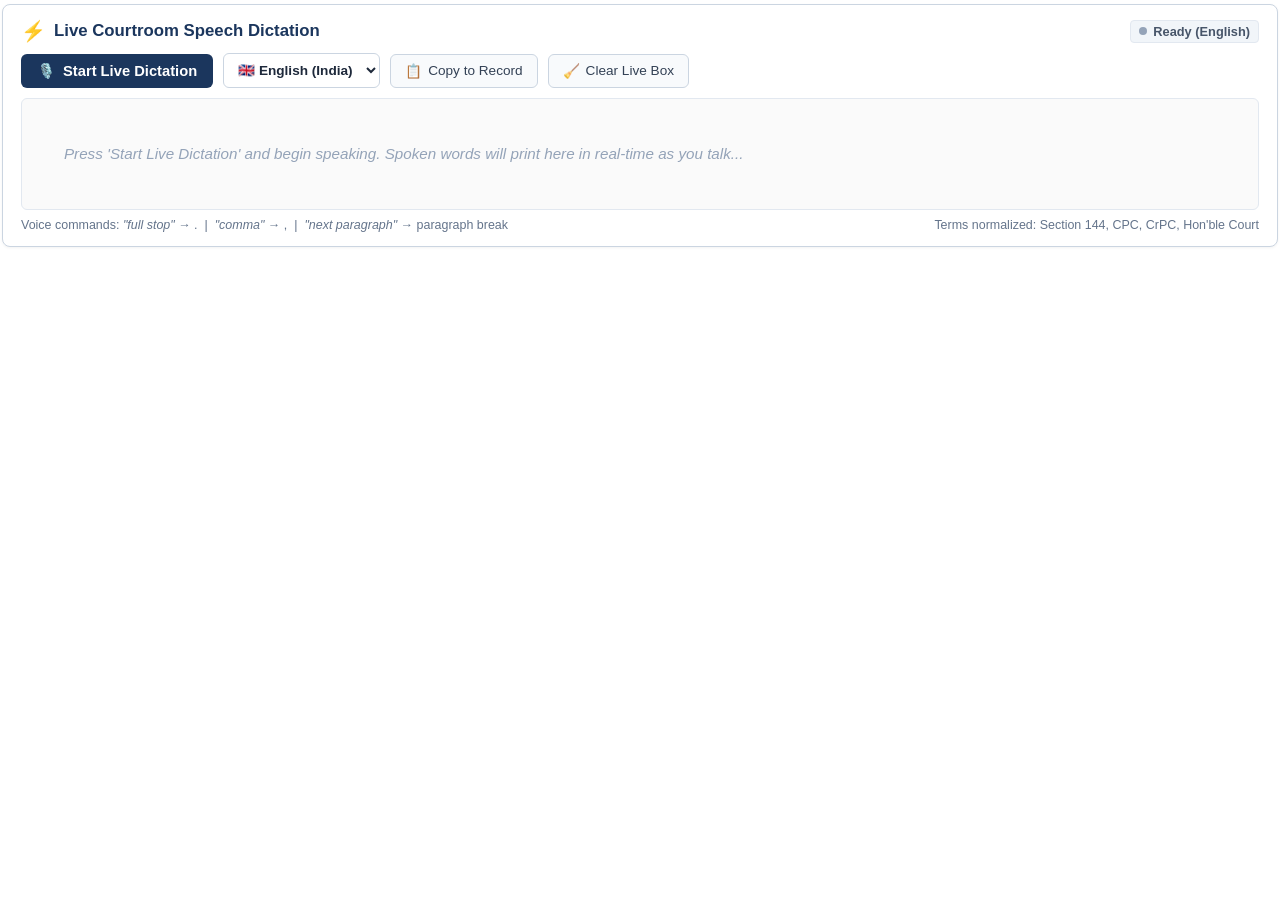
<file: utils/live_recorder/index.html>
<!DOCTYPE html>
<html lang="en">
<head>
  <meta charset="UTF-8">
  <meta name="viewport" content="width=device-width, initial-scale=1.0">
  <title>Courtroom Real-Time Multilingual Dictation</title>
  <style>
    * {
      box-sizing: border-box;
      margin: 0;
      padding: 0;
      font-family: -apple-system, BlinkMacSystemFont, "Segoe UI", "Noto Sans Devanagari", "Mangal", "Nirmala UI", "Devanagari MT", Roboto, Arial, sans-serif;
    }
    body {
      background-color: transparent;
      padding: 4px 2px 14px 2px;
      color: #0F172A;
    }
    .recorder-card {
      background: #FFFFFF;
      border: 1px solid #CBD5E1;
      border-radius: 8px;
      padding: 14px 18px;
      box-shadow: 0 1px 3px rgba(0, 0, 0, 0.05);
    }
    .header-row {
      display: flex;
      justify-content: space-between;
      align-items: center;
      margin-bottom: 10px;
      flex-wrap: wrap;
      gap: 10px;
    }
    .title-area {
      display: flex;
      align-items: center;
      gap: 8px;
    }
    .title-text {
      color: #1B365D;
      font-size: 1.05rem;
      font-weight: 700;
    }
    .status-badge {
      display: inline-flex;
      align-items: center;
      gap: 6px;
      font-size: 0.8rem;
      font-weight: 600;
      padding: 3px 8px;
      border-radius: 4px;
      background: #F1F5F9;
      color: #475569;
      border: 1px solid #E2E8F0;
    }
    .status-dot {
      width: 8px;
      height: 8px;
      border-radius: 50%;
      background: #94A3B8;
    }
    .status-badge.listening {
      background: #FEE2E2;
      color: #991B1B;
      border-color: #FECACA;
    }
    .status-badge.listening .status-dot {
      background: #DC2626;
      animation: pulse 1.2s infinite;
    }
    @keyframes pulse {
      0% { transform: scale(0.95); opacity: 0.8; }
      50% { transform: scale(1.3); opacity: 1; }
      100% { transform: scale(0.95); opacity: 0.8; }
    }

    /* Controls bar */
    .controls-row {
      display: flex;
      gap: 10px;
      align-items: center;
      margin-bottom: 10px;
      flex-wrap: wrap;
    }
    .btn-mic {
      background-color: #1B365D;
      color: #FFFFFF;
      border: none;
      padding: 8px 16px;
      border-radius: 6px;
      font-size: 0.92rem;
      font-weight: 600;
      cursor: pointer;
      display: inline-flex;
      align-items: center;
      gap: 8px;
      transition: all 0.15s ease-in-out;
    }
    .btn-mic:hover {
      background-color: #0F2042;
    }
    .btn-mic.active {
      background-color: #DC2626;
      animation: micPulse 1.5s infinite;
    }
    @keyframes micPulse {
      0% { box-shadow: 0 0 0 0 rgba(220, 38, 38, 0.4); }
      70% { box-shadow: 0 0 0 8px rgba(220, 38, 38, 0); }
      100% { box-shadow: 0 0 0 0 rgba(220, 38, 38, 0); }
    }

    .lang-select {
      background-color: #FFFFFF;
      color: #1E293B;
      border: 1px solid #CBD5E1;
      padding: 8px 10px;
      border-radius: 6px;
      font-size: 0.85rem;
      font-weight: 600;
      cursor: pointer;
      outline: none;
      transition: border-color 0.15s ease-in-out;
    }
    .lang-select:focus {
      border-color: #1B365D;
    }

    .btn-secondary {
      background-color: #F8FAFC;
      color: #334155;
      border: 1px solid #CBD5E1;
      padding: 8px 14px;
      border-radius: 6px;
      font-size: 0.85rem;
      font-weight: 500;
      cursor: pointer;
      display: inline-flex;
      align-items: center;
      gap: 6px;
      transition: background 0.15s ease-in-out;
    }
    .btn-secondary:hover {
      background-color: #E2E8F0;
    }

    /* Live Output Box */
    .live-stream-box {
      border: 1px solid #E2E8F0;
      border-radius: 6px;
      background: #FAFAFA;
      padding: 12px 14px;
      min-height: 110px;
      max-height: 130px;
      overflow-y: auto;
      font-size: 1.05rem;
      line-height: 1.7;
      color: #0F172A;
      white-space: pre-wrap;
      word-break: break-word;
      user-select: text;
    }
    .live-stream-box:focus {
      outline: 2px solid #93C5FD;
      background: #FFFFFF;
    }

    .interim-text {
      color: #94A3B8;
      font-style: italic;
    }

    .empty-prompt {
      color: #94A3B8;
      font-size: 0.95rem;
      font-style: italic;
    }

    .hint-row {
      margin-top: 8px;
      font-size: 0.78rem;
      color: #64748B;
      display: flex;
      justify-content: space-between;
      flex-wrap: wrap;
      gap: 6px;
    }

    /* Mobile Responsive Optimizations */
    @media (max-width: 600px) {
      body {
        padding: 2px 0 6px 0;
      }
      .recorder-card {
        padding: 10px 10px;
        border-radius: 6px;
      }
      .header-row {
        margin-bottom: 8px;
        gap: 6px;
      }
      .title-text {
        font-size: 0.95rem;
      }
      .status-badge {
        font-size: 0.72rem;
        padding: 2px 6px;
      }
      .controls-row {
        display: grid;
        grid-template-columns: 1fr 1fr;
        gap: 6px;
        margin-bottom: 8px;
      }
      .btn-mic {
        grid-column: 1 / 2;
        padding: 8px 6px;
        font-size: 0.82rem;
        justify-content: center;
        width: 100%;
        white-space: nowrap;
      }
      .lang-select {
        grid-column: 2 / 3;
        padding: 8px 4px;
        font-size: 0.78rem;
        width: 100%;
      }
      .btn-secondary {
        padding: 7px 6px;
        font-size: 0.78rem;
        justify-content: center;
        width: 100%;
        white-space: nowrap;
      }
      .live-stream-box {
        min-height: 95px;
        max-height: 130px;
        font-size: 0.95rem;
        line-height: 1.55;
        padding: 8px 10px;
      }
      .hint-row {
        margin-top: 6px;
        font-size: 0.7rem;
        line-height: 1.35;
        gap: 3px;
        flex-direction: column;
      }
    }
  </style>
</head>
<body>
  <div class="recorder-card">
    <div class="header-row">
      <div class="title-area">
        <span style="font-size: 1.25rem;">⚡</span>
        <span class="title-text">Live Courtroom Speech Dictation</span>
      </div>
      <div id="statusBadge" class="status-badge">
        <span class="status-dot"></span>
        <span id="statusLabel">Ready</span>
      </div>
    </div>

    <div class="controls-row">
      <button id="micBtn" class="btn-mic" onclick="toggleDictation()">
        <span id="micIcon">🎙️</span>
        <span id="micText">Start Live Dictation</span>
      </button>

      <!-- Language Switcher for Typing Engine -->
      <select id="langSelect" class="lang-select" onchange="changeLanguage(this.value)" title="Choose spoken transcription language">
        <option value="en-IN">🇬🇧 English (India)</option>
        <option value="hi-IN">🇮🇳 हिन्दी (Hindi)</option>
        <option value="mr-IN">🇮🇳 मराठी (Marathi)</option>
      </select>

      <button id="copyBtn" class="btn-secondary" onclick="copyToClipboard()">
        <span>📋</span> Copy to Record
      </button>
      <button class="btn-secondary" onclick="clearLiveText()">
        <span>🧹</span> Clear Live Box
      </button>
    </div>

    <div id="liveStream" class="live-stream-box">
      <span id="emptyPrompt" class="empty-prompt">Press 'Start Live Dictation' and begin speaking. Spoken words will print here in real-time as you talk...</span>
    </div>

    <div class="hint-row">
      <span id="voiceCommandHint">Voice commands: <i>"full stop"</i> → . &nbsp;|&nbsp; <i>"comma"</i> → , &nbsp;|&nbsp; <i>"next paragraph"</i> → paragraph break</span>
      <span id="legalHint">Legal terms automatically normalized</span>
    </div>
  </div>

  <script>
    let isListening = false;
    let recognition = null;
    let finalizedText = "";
    let interimText = "";
    
    // Default language injected or set to Indian English
    let injectedLang = "__DEFAULT_LANG__";
    let languageCode = (injectedLang && injectedLang.indexOf("__DEFAULT") === -1) ? injectedLang : "en-IN";

    const promptsByLang = {
      "en-IN": "Press 'Start Live Dictation' and begin speaking in English. Spoken words will print here in real-time as you talk...",
      "hi-IN": "बोलना शुरू करने के लिए 'Start Live Dictation' दबाएं। आपके बोले गए शब्द देवनागरी में रीयल-टाइम टाइप होंगे...",
      "mr-IN": "'Start Live Dictation' वर क्लिक करून बोला. तुमचे उच्चारलेले शब्द मराठीत तत्काळ स्क्रीनवर टाईप होतील..."
    };

    const hintsByLang = {
      "en-IN": "Voice commands: <i>\"full stop\"</i> → . &nbsp;|&nbsp; <i>\"comma\"</i> → , &nbsp;|&nbsp; <i>\"next paragraph\"</i> → paragraph break",
      "hi-IN": "आवाज आदेश: <i>\"पूर्ण विराम\"</i> → . &nbsp;|&nbsp; <i>\"अल्प विराम\"</i> → , &nbsp;|&nbsp; <i>\"नया पैराग्राफ\"</i> → पैराग्राफ ब्रेक",
      "mr-IN": "व्हॉईस कमांड्स: <i>\"पूर्ण विराम\"</i> → . &nbsp;|&nbsp; <i>\"स्वल्पविराम / अल्पविराम\"</i> → , &nbsp;|&nbsp; <i>\"नवीन परिच्छेद\"</i> → परिच्छेद ब्रेक"
    };

    const legalHintsByLang = {
      "en-IN": "Terms normalized: Section 144, CPC, CrPC, Hon'ble Court",
      "hi-IN": "शब्दावली: धारा 144, सीपीसी, सीआरपीसी, माननीय न्यायालय, विद्वान अधिवक्ता",
      "mr-IN": "शब्दावली: कलम 144, सीपीसी, सीआरपीसी, नामदार न्यायालय, विद्वान वकील"
    };

    window.addEventListener("DOMContentLoaded", function() {
      const select = document.getElementById("langSelect");
      if (select && languageCode) {
        select.value = languageCode;
      }
      updateLanguageUIElements();
      updateUI();
    });

    const SpeechRecognition = window.SpeechRecognition || window.webkitSpeechRecognition;

    function initRecognition() {
      if (!SpeechRecognition) {
        alert("Web Speech API is not supported in this browser. Please use Google Chrome, Brave, Edge, or Safari.");
        return null;
      }
      const rec = new SpeechRecognition();
      rec.continuous = true;
      rec.interimResults = true;
      rec.lang = languageCode;

      rec.onstart = function() {
        isListening = true;
        updateUI();
      };

      rec.onresult = function(event) {
        interimText = "";
        for (let i = event.resultIndex; i < event.results.length; ++i) {
          const chunk = event.results[i][0].transcript;
          if (event.results[i].isFinal) {
            const processedChunk = applyLiveVoiceAndLegalRules(chunk);
            if (processedChunk) {
              if (finalizedText && /^[.,;:?!]/.test(processedChunk.trim())) {
                finalizedText = finalizedText.trimEnd() + processedChunk.trim() + " ";
              } else if (finalizedText && !finalizedText.endsWith("\n") && !finalizedText.endsWith(" ")) {
                finalizedText += " " + processedChunk;
              } else {
                finalizedText += processedChunk;
              }
              finalizedText = finalizedText.replace(/\s+([.,;:?!])/g, "$1").replace(/,([A-Za-z0-9\u0900-\u097F])/g, ", $1");
              syncToParentIfPossible();
            }
          } else {
            interimText += chunk;
          }
        }
        renderLiveDisplay();
      };

      rec.onerror = function(event) {
        console.warn("Speech recognition error:", event.error);
        if (event.error === "not-allowed") {
          alert("Microphone access was denied. Please allow microphone permission in your browser address bar.");
          stopDictation();
        }
      };

      rec.onend = function() {
        if (isListening) {
          try { rec.start(); } catch(e) {}
        } else {
          updateUI();
        }
      };

      return rec;
    }

    function changeLanguage(newLang) {
      languageCode = newLang;
      updateLanguageUIElements();
      if (recognition) {
        recognition.lang = newLang;
        if (isListening) {
          try { recognition.stop(); } catch(e) {}
          setTimeout(() => {
            try { recognition.start(); } catch(e) {}
          }, 200);
        }
      }
      updateUI();
      renderLiveDisplay();
    }

    function updateLanguageUIElements() {
      const hint = document.getElementById("voiceCommandHint");
      const legal = document.getElementById("legalHint");
      if (hint && hintsByLang[languageCode]) {
        hint.innerHTML = hintsByLang[languageCode];
      }
      if (legal && legalHintsByLang[languageCode]) {
        legal.innerText = legalHintsByLang[languageCode];
      }
    }

    function toggleDictation() {
      if (isListening) {
        stopDictation();
      } else {
        startDictation();
      }
    }

    function startDictation() {
      if (!recognition) {
        recognition = initRecognition();
      }
      if (recognition) {
        recognition.lang = languageCode;
        try {
          recognition.start();
          isListening = true;
          updateUI();
        } catch(e) {
          console.error(e);
        }
      }
    }

    function stopDictation() {
      isListening = false;
      if (recognition) {
        try { recognition.stop(); } catch(e) {}
      }
      updateUI();
      syncToParentIfPossible();
    }

    function updateUI() {
      const btn = document.getElementById("micBtn");
      const icon = document.getElementById("micIcon");
      const text = document.getElementById("micText");
      const badge = document.getElementById("statusBadge");
      const label = document.getElementById("statusLabel");

      const langNames = {
        "en-IN": "English",
        "hi-IN": "Hindi (हिन्दी)",
        "mr-IN": "Marathi (मराठी)"
      };
      const activeLang = langNames[languageCode] || "English";

      if (isListening) {
        btn.classList.add("active");
        icon.innerText = "⏹️";
        text.innerText = "Stop Dictation";
        badge.className = "status-badge listening";
        label.innerText = "Listening (" + activeLang + ")...";
      } else {
        btn.classList.remove("active");
        icon.innerText = "🎙️";
        text.innerText = "Start Live Dictation";
        badge.className = "status-badge";
        label.innerText = "Ready (" + activeLang + ")";
      }
    }

    function renderLiveDisplay() {
      const container = document.getElementById("liveStream");
      if (!finalizedText && !interimText) {
        const promptText = promptsByLang[languageCode] || promptsByLang["en-IN"];
        container.innerHTML = '<span class="empty-prompt">' + promptText + '</span>';
        return;
      }

      let html = escapeHtml(finalizedText);
      if (interimText) {
        const liveInterim = applyLiveVoiceAndLegalRules(interimText);
        html += ' <span class="interim-text">' + escapeHtml(liveInterim) + '</span>';
      }
      container.innerHTML = html;
      container.scrollTop = container.scrollHeight;
    }

    function clearLiveText() {
      finalizedText = "";
      interimText = "";
      renderLiveDisplay();
      syncToParentIfPossible();
    }

    function copyToClipboard() {
      const fullText = (finalizedText + (interimText ? " " + interimText : "")).trim();
      if (!fullText) return;
      if (navigator.clipboard && navigator.clipboard.writeText) {
        navigator.clipboard.writeText(fullText).then(() => {
          const btn = document.getElementById("copyBtn");
          btn.innerHTML = "<span>✅</span> Copied!";
          setTimeout(() => { btn.innerHTML = "<span>📋</span> Copy to Record"; }, 2000);
        });
      }
      syncToParentIfPossible();
    }

    function syncToParentIfPossible() {
      const fullText = (finalizedText + (interimText ? " " + interimText : "")).trim();
      if (!fullText) return;
      try {
        const textareas = window.parent.document.querySelectorAll("textarea");
        if (textareas && textareas.length > 0) {
          const ta = textareas[0];
          const nativeSetter = Object.getOwnPropertyDescriptor(window.HTMLTextAreaElement.prototype, "value").set;
          nativeSetter.call(ta, fullText);
          ta.dispatchEvent(new Event("input", { bubbles: true }));
        }
      } catch(e) {}
    }

    // Convert Devanagari numerals (०-९) to Arabic numerals (0-9)
    function devanagariDigitsToArabic(str) {
      const devDigits = "०१२३४५६७८९";
      return str.replace(/[०-९]/g, d => devDigits.indexOf(d));
    }

    // Steno rules loaded from steno_english.json & steno_marathi.json (sorted descending by complexity)
    const STENO_COMMANDS = [["out of the square bracket", "]"], ["out of the curly brace", "}"], ["inside the square bracket", "["], ["close the square bracket", "]"], ["into the square bracket", "["], ["दुहेरी अवतरण चिन्ह सुरू", "\""], ["inside the curly brace", "{"], ["एकेरी अवतरण चिन्ह सुरू", "'"], ["दुहेरी अवतरण चिन्ह बंद", "\""], ["in the square bracket", "["], ["close the curly brace", "}"], ["एकेरी अवतरण चिन्ह बंद", "'"], ["put into the bracket", "("], ["into the curly brace", "{"], ["out of the bracket", ")"], ["in the curly brace", "{"], ["right squiggly bracket", "}"], ["left squiggly bracket", "{"], ["mark of interrogation", "?"], ["close inverted commas", "\""], ["close square bracket", "]"], ["right square bracket", "]"], ["open inverted commas", "\""], ["open square bracket", "["], ["close angle bracket", ">"], ["start round bracket", "("], ["right round bracket", ")"], ["left square bracket", "["], ["close double quote", "\""], ["close single quote", "'"], ["open angle bracket", "<"], ["left round bracket", "("], ["start single quote", "'"], ["inside the bracket", "("], ["close curly brace", "}"], ["open double quote", "\""], ["open single quote", "'"], ["greater than sign", ">"], ["end round bracket", ")"], ["close box bracket", "]"], ["start curly brace", "{"], ["right curly brace", "}"], ["start the bracket", "("], ["close the bracket", ")"], ["close off bracket", ")"], ["open curly brace", "{"], ["open box bracket", "["], ["left curly brace", "{"], ["end single quote", "'"], ["into the bracket", "("], ["open the bracket", "("], ["put into bracket", "("], ["चौकोनी कंस पूर्ण", "]"], ["महिरपी कंस पूर्ण", "}"], ["अवतरण चिन्ह सुरू", "\""], ["end curly brace", "}"], ["end the bracket", ")"], ["चौकोनी कंस सुरू", "["], ["महिरपी कंस सुरू", "{"], ["अवतरण चिन्ह बंद", "\""], ["less than sign", "<"], ["in the bracket", "("], ["put in bracket", "("], ["out of bracket", ")"], ["चौकोनी कंस बंद", "]"], ["महिरपी कंस बंद", "}"], ["गोल कंस सुरू", "("], ["कंस सुरू करा", "("], ["गोल कंस बंद", ")"], ["कंस बंद करा", ")"], ["ॲट द रेट", "@"], ["multiplication sign", "×"], ["विस्मयादिबोधक चिन्ह", "!"], ["close parenthesis", ")"], ["exclamation point", "!"], ["start parenthesis", "("], ["open parenthesis", "("], ["exclamation mark", "!"], ["उद्गारवाचक चिन्ह", "!"], ["end parenthesis", ")"], ["percentage sign", "%"], ["carriage return", "\n"], ["paragraph break", "\n\n"], ["pound sterling", "£"], ["inside bracket", "("], ["नवीन पॅराग्राफ", "\n\n"], ["next paragraph", "\n\n"], ["prashna chinha", "?"], ["पुढील परिच्छेद", "\n\n"], ["अगला पैराग्राफ", "\n\n"], ["bracket close", ")"], ["close bracket", ")"], ["right bracket", ")"], ["question mark", "?"], ["forward slash", "/"], ["new paragraph", "\n\n"], ["start bracket", "["], ["decimal point", "."], ["division sign", "÷"], ["squiggly dash", "~"], ["नवीन परिच्छेद", "\n\n"], ["नया पैराग्राफ", "\n\n"], ["into bracket", "("], ["open bracket", "("], ["left bracket", "("], ["vertical bar", "|"], ["percent sign", "%"], ["power symbol", "^"], ["grave accent", "`"], ["चौकोनी कंसात", "["], ["udgar chinha", "!"], ["नवा परिच्छेद", "\n\n"], ["उद्धरण चिन्ह", "\""], ["close quote", "\""], ["number sign", "#"], ["dollar sign", "$"], ["equals sign", "="], ["degree sign", "°"], ["close paren", ")"], ["right paren", ")"], ["end bracket", "]"], ["right brace", "}"], ["start quote", "\""], ["multiply by", "×"], ["in brackets", "("], ["कंसाच्या आत", "("], ["संयोग चिन्ह", "-"], ["रुपये चिन्ह", "₹"], ["purna viram", "."], ["open quote", "\""], ["pound sign", "#"], ["minus sign", "-"], ["open paren", "("], ["left paren", "("], ["left brace", "{"], ["shout mark", "!"], ["times sign", "×"], ["divided by", "÷"], ["sharp sign", "#"], ["and symbol", "&"], ["line break", "\n"], ["alpa viram", ","], ["full stop", "."], ["star sign", "*"], ["euro sign", "€"], ["cent sign", "¢"], ["plus sign", "+"], ["next line", "\n"], ["end quote", "\""], ["hash mark", "#"], ["कंस पूर्ण", ")"], ["खालची रेष", "_"], ["तिरपी रेष", "/"], ["आणि चिन्ह", "&"], ["जागा सोडा", " "], ["फुल स्टॉप", "."], ["अगली लाइन", "\n"], ["and sign", "&"], ["new line", "\n"], ["equal to", "="], ["कंस सुरू", "("], ["पुढची ओळ", "\n"], ["खालची ओळ", "\n"], ["पुढील ओळ", "\n"], ["em dash", "—"], ["at sign", "@"], ["tab key", "\t"], ["कंस बंद", ")"], ["नवीन ओळ", "\n"], ["नई लाइन", "\n"], ["स्वल्पविराम", ","], ["प्रश्नचिन्ह", "?"], ["अपूर्णविराम", ":"], ["apostrophe", "'"], ["underscore", "_"], ["percentage", "%"], ["पूर्णविराम", "."], ["semicolon", ";"], ["backslash", "\\"], ["ampersand", "&"], ["hyphenate", "-"], ["अर्धविराम", ";"], ["अंडरस्कोर", "_"], ["पॅराग्राफ", "\n\n"], ["asterisk", "*"], ["question", "?"], ["subtract", "-"], ["backtick", "`"], ["spacebar", " "], ["hashtag", "#"], ["decimal", "."], ["twiddle", "~"], ["वजाबाकी", "-"], ["गुणाकार", "×"], ["भागाकार", "÷"], ["period", "."], ["hyphen", "-"], ["obelus", "÷"], ["equals", "="], ["indent", "\t"], ["return", "\n"], ["गुणिले", "×"], ["भागिले", "÷"], ["डिग्री", "°"], ["comma", ","], ["colon", ":"], ["slash", "/"], ["tilde", "~"], ["point", "."], ["query", "?"], ["minus", "-"], ["caret", "^"], ["pound", "#"], ["sharp", "#"], ["space", " "], ["enter", "\n"], ["कंसात", "("], ["स्लॅश", "/"], ["स्टार", "*"], ["टक्के", "%"], ["शेकडा", "%"], ["बेरीज", "+"], ["बरोबर", "="], ["स्पेस", " "], ["dash", "-"], ["pipe", "|"], ["bang", "!"], ["semi", ";"], ["tick", "'"], ["star", "*"], ["अधिक", "+"], ["समान", "="], ["एंटर", "\n"], ["कॉमा", ","], ["dot", "."], ["hat", "^"], ["tab", "\t"], ["डॅश", "-"], ["हॅश", "#"], ["वजा", "-"], ["अंश", "°"], ["ॲट", "@"], ["रु", "₹"]];

    function escapeRegex(s) {
      return s.replace(/[.*+?^${}()|[\]\\]/g, '\\$&');
    }

    const COMPILED_STENO_RULES = STENO_COMMANDS.map(([cmd, sym]) => {
      const words = cmd.trim().split(/\s+/).map(escapeRegex).join('\\s+');
      return [new RegExp('(?<![A-Za-z0-9\\u0900-\\u097F])' + words + '(?![A-Za-z0-9\\u0900-\\u097F])', 'giu'), sym];
    });

    // Live Voice Commands and Legal Normalization (English, Marathi, Hindi)
    // STRICT RULE: NEVER TRANSLATE ACROSS LANGUAGES.
    // English words remain English. Marathi words remain Marathi.
    function applyLiveVoiceAndLegalRules(text) {
      if (!text) return "";
      let t = text;

      // 1. Conversational phrase guards to prevent false-positive command conversion
      t = t.replace(/(\b(?:a|an|the|complete)\s+)full\s+stop\b/gi, "$1§§GUARD_FS§§");
      t = t.replace(/(\b(?:a|an|the|this|that|to|such|grace|cooling|waiting|limitation|probation|intervening)\s+)period\b/gi, "$1§§GUARD_PR§§");
      t = t.replace(/\bperiod(\s+(?:of|for|in|from|to|already|undergone|elapsed|specified)\b)/gi, "§§GUARD_PR§§$1");
      t = t.replace(/(\b(?:to|shall|did|not|will|cannot|may|might)\s+)enter\b/gi, "$1§§GUARD_ENT§§");
      t = t.replace(/\benter(\s+(?:into|upon|appearance|plea)\b)/gi, "§§GUARD_ENT§§$1");
      t = t.replace(/(\b(?:tax|income|in|to|shall|file|filing)\s+)return\b/gi, "$1§§GUARD_RET§§");
      t = t.replace(/\breturn(\s+(?:of|to|from)\b)/gi, "§§GUARD_RET§§$1");
      t = t.replace(/(\b(?:this|that|the|next|first|second|third|to)\s+)point\b/gi, "$1§§GUARD_PT§§");
      t = t.replace(/\bpoint(\s+(?:of|out|for|is|raised)\b)/gi, "§§GUARD_PT§§$1");
      t = t.replace(/\bcolon(\s+(?:cancer|surgery|cleanse)\b)/gi, "§§GUARD_CLN§§$1");

      // 2. Apply Steno Command Conversions from training/steno_english.json & training/steno_marathi.json
      for (let i = 0; i < COMPILED_STENO_RULES.length; i++) {
        t = t.replace(COMPILED_STENO_RULES[i][0], COMPILED_STENO_RULES[i][1]);
      }

      // 3. Restore conversational guards
      t = t.replace(/§§GUARD_FS§§/g, "full stop");
      t = t.replace(/§§GUARD_PR§§/g, "period");
      t = t.replace(/§§GUARD_ENT§§/g, "enter");
      t = t.replace(/§§GUARD_RET§§/g, "return");
      t = t.replace(/§§GUARD_PT§§/g, "point");
      t = t.replace(/§§GUARD_CLN§§/g, "colon");

      // 3b. Guarantee spoken 'comma' command variations convert to ','
      t = t.replace(/(?<![A-Za-z0-9\u0900-\u097F])(?:comma|koma|alpa\s+viram|alpaviram|swalpa\s+viram|swalpaviram|कॉमा|स्वल्पविराम|अल्पविराम)(?![A-Za-z0-9\u0900-\u097F])/giu, ",");
      t = t.replace(/,\s*,+/g, ",");
      t = t.replace(/\s+,/g, ",");
      t = t.replace(/,([A-Za-z0-9\u0900-\u097F])/g, ", $1");

      // 4. Witness & Accused Formatting (from training data english_data_1.txt & english_data_2.txt)
      t = t.replace(/\b(?:P\.?\s*W\.?|Prosecution\s+Witness)\s*[- ]?(\d+)\b/gi, "PW-$1");
      t = t.replace(/\b(?:D\.?\s*W\.?|Defence\s+Witness)\s*[- ]?(\d+)\b/gi, "DW-$1");
      t = t.replace(/\b(?:C\.?\s*W\.?|Court\s+Witness)\s*[- ]?(\d+)\b/gi, "CW-$1");
      t = t.replace(/\bA\s*[-]?\s*(\d+)\s+to\s+A\s*[-]?\s*(\d+)\b/gi, "A$1 to A$2");
      t = t.replace(/\b(?:accused|accused\s+no\.?)\s*(\d+)\b/gi, "Accused No. $1");
      t = t.replace(/\b(?:appellant|appellant\s+no\.?)\s*(\d+)\b/gi, "Appellant No. $1");
      t = t.replace(/\b(?:son\s+of|s\s*\/\s*o\.?)\s+/gi, "S/o. ");
      t = t.replace(/\b(?:daughter\s+of|d\s*\/\s*o\.?)\s+/gi, "D/o. ");
      t = t.replace(/\b(?:wife\s+of|w\s*\/\s*o\.?)\s+/gi, "W/o. ");
      t = t.replace(/\b(?:a\.?\s*k\.?\s*a\.?|also\s+known\s+as)\b/gi, "alias");

      // 5. Exhibits & Material Objects (Ex.P1 to Ex.P21, Ex.D1, MO-1 to MO-17)
      t = t.replace(/\b(?:Ex(?:hibit|\.)?\s*P\s*[- ]?(\d+))\b/gi, "Ex.P$1");
      t = t.replace(/\b(?:Ex(?:hibit|\.)?\s*D\s*[- ]?(\d+))\b/gi, "Ex.D$1");
      t = t.replace(/\b(?:M\.?O\.?|Material\s+Object)\s*[- ]?(\d+)\b/gi, "MO-$1");
      t = t.replace(/\b(?:M\.?O\.?s|Material\s+Objects)\s*(\d+)\s*(?:to|-)\s*(\d+)\b/gi, "MOs $1 to $2");

      // 6. Forensics, Medical Evidence & Procedural Stages
      t = t.replace(/\bpost\s*mortem\b/gi, "post-mortem");
      t = t.replace(/\bante\s*mortem\b/gi, "ante-mortem");
      t = t.replace(/\bcross\s*examination\b/gi, "cross-examination");
      t = t.replace(/\bexamination\s+in\s+chief\b/gi, "Examination-in-Chief");
      t = t.replace(/\bre\s*examination\b/gi, "re-examination");
      t = t.replace(/\bcharge\s*sheet\b/gi, "charge-sheet");
      t = t.replace(/\bwound\s+certificate\b/gi, "wound certificate");
      t = t.replace(/\binquest\s+mahazar\b/gi, "inquest mahazar");
      t = t.replace(/\bseizure\s+mahazar\b/gi, "seizure mahazar");
      t = t.replace(/\bF\.?S\.?L\.?\b/gi, "FSL");
      t = t.replace(/\bJ\.?M\.?F\.?C\.?\b/gi, "JMFC");
      t = t.replace(/\bC\.?J\.?M\.?\b/gi, "CJM");
      t = t.replace(/\b(?:P\.?M\.?|PM)\s*report\b/gi, "post-mortem report");
      t = t.replace(/\bM\.?L\.?C\.?\b/gi, "MLC");

      // 7. Section numbers: Standardize numerals while PRESERVING the exact language word (कलम, धारा, or Section)
      t = t.replace(/\b(?:section\s+one\s+forty[- ]?four)\b/gi, "Section 144");
      t = t.replace(/\b(?:section\s+four\s+twenty)\b/gi, "Section 420");
      t = t.replace(/\b(?:section\s+(?:three\s+zero\s+two|three\s+hundred\s+and\s+two))\b/gi, "Section 302");
      t = t.replace(/\b(?:section\s+one\s+thirty[- ]?eight)\b/gi, "Section 138");
      t = t.replace(/\bread\s+with\s+sec(?:tion)?\.?\s*(\d+[A-Z]?)\b/gi, "read with Section $1");
      t = t.replace(/\bu\s*\/\s*s\s*(\d+[A-Z]?)\b/gi, "U/s $1");
      t = t.replace(/\bunder\s+sec(?:tion)?\.?\s+(\d+[A-Z]?)\b/gi, "under Section $1");
      t = t.replace(/\bunder\s+sec(?:tions)?\.?\s+(\d+[A-Z]?(?:[,\s]+(?:\d+[A-Z]?|and))+)\b/gi, "under Sections $1");
      t = t.replace(/\bsection\s+(\d+[A-Z]?)\b/gi, "Section $1");
      t = t.replace(/\bsec(?:tion)?\.?\s+(\d+[A-Z]?)\b/gi, "Section $1");
      t = t.replace(/\barticle\s+(\d+[A-Z]?)\b/gi, "Article $1");

      t = t.replace(/(?:कलम)\s*(?:एकशे\s*चव्वेचाळीस|एक\s*शे\s*चव्वेचाळीस)/giu, "कलम 144");
      t = t.replace(/(?:कलम)\s*(?:चारशे\s*वीस|चार\s*शे\s*वीस)/giu, "कलम 420");
      t = t.replace(/(?:कलम)\s*(?:तीनशे\s*दोन|तीन\s*शे\s*दोन)/giu, "कलम 302");
      t = t.replace(/(?:कलम)\s*([०-९0-9]+)/giu, (m, num) => "कलम " + devanagariDigitsToArabic(num));

      t = t.replace(/(?:धारा)\s*(?:एक\s*सौ\s*चवालीस|एक\s*सौ\s*चौवालीस)/giu, "धारा 144");
      t = t.replace(/(?:धारा)\s*(?:चार\s*सौ\s*बीस)/giu, "धारा 420");
      t = t.replace(/(?:धारा)\s*(?:तीन\s*सौ\s*दो)/giu, "धारा 302");
      t = t.replace(/(?:धारा)\s*([०-९0-9]+)/giu, (m, num) => "धारा " + devanagariDigitsToArabic(num));

      // 8. Case Numbers & Headings
      t = t.replace(/\b(?:crl\.?\s*a(?:ppl|ppeal)?\.?|criminal\s+appeal)\s*(?:no\.?)?\s*(\d+)\s*\/\s*(\d+)\b/gi, "Criminal Appeal No. $1/$2");
      t = t.replace(/\bsessions\s+case\s*(?:no\.?)?\s*(\d+)\s*\/\s*(\d+)\b/gi, "Sessions Case No. $1/$2");
      t = t.replace(/\bcrime\s*(?:no\.?)?\s*(\d+)\s*\/\s*(\d+)\b/gi, "Crime No. $1/$2");
      t = t.replace(/\bleave\s+granted(?:\.|\b)/gi, "Leave granted.");

      // 9. Sentencing, Imprisonment & Fines
      t = t.replace(/\b(?:R\.?\s*I\.?|rigorous\s+imprisonment)\s*(\d+)\s*(month|months|year|years|day|days)\b/gi, "RI $1 $2");
      t = t.replace(/\b(?:S\.?\s*I\.?|simple\s+imprisonment)\s*(\d+)\s*(month|months|year|years|day|days)\b/gi, "SI $1 $2");
      t = t.replace(/\bfine\s+of\s+(?:Rs\.?|INR|'|`)\s*(\d+(?:,\d+)*(?:\/-)?)\b/gi, "fine of ₹ $1");
      t = t.replace(/\bto\s+further\s+undergo\s+R\.?\s*I\.?\b/gi, "to further undergo RI");
      t = t.replace(/\bperiod\s+already\s+undergone\b/gi, "period already undergone");

      // 10. Latin Maxims & Doctrines
      t = t.replace(/\bmens\s+rea\b/gi, "mens rea");
      t = t.replace(/\bactus\s+reus\b/gi, "actus reus");
      t = t.replace(/\bper\s+contra\b/gi, "Per contra");
      t = t.replace(/\binter\s+se\b/gi, "inter se");
      t = t.replace(/\bprima\s+facie\b/gi, "prima facie");
      t = t.replace(/\bsuo\s+motu\b/gi, "suo motu");
      t = t.replace(/\bres\s+judicata\b/gi, "res judicata");

      // 11. Acronyms & honorifics in original languages (NO translation)
      t = t.replace(/\b(?:c\.?\s*p\.?\s*c\.?|c\s+p\s+c)\b/gi, "CPC");
      t = t.replace(/\b(?:cr\.?\s*p\.?\s*c\.?|cr\s+p\s+c)\b/gi, "CrPC");
      t = t.replace(/\b(?:i\.?\s*p\.?\s*c\.?|i\s+p\s+c)\b/gi, "IPC");
      t = t.replace(/\b(?:b\.?\s*n\.?\s*s\.?|b\s+n\s+s)\b/gi, "BNS");
      t = t.replace(/\b(?:b\.?\s*n\.?\s*s\.?\s*s\.?|b\s+n\s+s\s+s)\b/gi, "BNSS");
      t = t.replace(/\b(?:b\.?\s*s\.?\s*a\.?|b\s+s\s+a)\b/gi, "BSA");
      t = t.replace(/\b(?:honourable\s+court|honorable\s+court|hon'ble\s+court)\b/gi, "Hon'ble Court");
      t = t.replace(/\blearned\s+counsel\b/gi, "Learned Counsel");
      t = t.replace(/\blearned\s+senior\s+counsel\b/gi, "Learned Senior Counsel");
      t = t.replace(/\blearned\s+advocate\b/gi, "Learned Advocate");
      t = t.replace(/\bpublic\s+prosecutor\b/gi, "Public Prosecutor");

      t = t.replace(/(?:^|\s)(?:सी\.?\s*पी\.?\s*सी\.?|सी\s+पी\s+सी|सीपीसी)(?=\s|[.,;:?!]|$)/giu, " सीपीसी");
      t = t.replace(/(?:^|\s)(?:सी\.?\s*आर\.?\s*पी\.?\s*सी\.?|सी\s*आर\s*पी\s*सी|सीआरपीसी)(?=\s|[.,;:?!]|$)/giu, " सीआरपीसी");
      t = t.replace(/(?:^|\s)(?:आय\.?\s*पी\.?\s*सी\.?|आयपीसी)(?=\s|[.,;:?!]|$)/giu, " आयपीसी");
      t = t.replace(/(?:^|\s)(?:आई\.?\s*पी\.?\s*सी\.?|आईपीसी)(?=\s|[.,;:?!]|$)/giu, " आईपीसी");
      t = t.replace(/(?:^|\s)(?:बी\.?\s*एन\.?\s*एस\.?|बी\s*एन\s*एस|बीएनएस)(?=\s|[.,;:?!]|$)/giu, " बीएनएस");
      t = t.replace(/(?:^|\s)(?:माननीय\s+न्यायालय|नामदार\s+कोर्ट|नामदार\s+न्यायालय)(?=\s|[.,;:?!]|$)/giu, " नामदार न्यायालय");
      t = t.replace(/(?:^|\s)(?:विद्वान\s+वकील|विद्वान\s+अधिवक्ता)(?=\s|[.,;:?!]|$)/giu, " विद्वान वकील");

      // 12. Formatting cleanup: remove spaces around brackets, quotes, and punctuation
      t = t.replace(/([(\[{])\s+/g, "$1");
      t = t.replace(/\s+([)\]}])/g, "$1");
      t = t.replace(/\s+([.,;:?!])/g, "$1");
      t = t.replace(/([.,;:?!])([A-Za-z0-9\u0900-\u097F])/g, "$1 $2");
      t = t.replace(/([)\]}])([A-Za-z0-9\u0900-\u097F])/g, "$1 $2");
      t = t.replace(/"\s+([^"\n]+?)\s+"/g, '"$1"');
      t = t.replace(/'\s+([^'\n]+?)\s+'/g, "'$1'");
      t = t.replace(/[ \t]*\n[ \t]*/g, "\n");
      t = t.replace(/\n{3,}/g, "\n\n");

      // 13. Re-tighten legal abbreviations & citations
      t = t.replace(/\bEx\.\s*([PD]\d+)\b/gi, "Ex.$1");
      t = t.replace(/\bS\s*\/\s*o\.\s*/gi, "S/o. ");
      t = t.replace(/\bD\s*\/\s*o\.\s*/gi, "D/o. ");
      t = t.replace(/\bW\s*\/\s*o\.\s*/gi, "W/o. ");
      t = t.replace(/\b([A-Z])\.\s+([A-Z])\.\s+([A-Z])\./g, "$1.$2.$3.");
      t = t.replace(/\b([A-Z])\.\s+([A-Z])\./g, "$1.$2.");
      t = t.replace(/\.{2,}/g, ".");
      t = t.replace(/,\s*J\s*\./g, ", J.");
      t = t.replace(/₹\s*(\d)/g, "₹ $1");

      // 14. Capitalize first letter of sentence after punctuation (for English letters)
      t = t.replace(/^(\s*)([a-z])/, (m, p, c) => p + c.toUpperCase());
      t = t.replace(/([.?!]\s+)([a-z])/g, (m, p, c) => p + c.toUpperCase());
      t = t.replace(/(\n+)([a-z])/g, (m, p, c) => p + c.toUpperCase());

      return t;
    }

    function escapeHtml(text) {
      return text
        .replace(/&/g, "&amp;")
        .replace(/</g, "&lt;")
        .replace(/>/g, "&gt;")
        .replace(/"/g, "&quot;")
        .replace(/'/g, "&#039;");
    }

    function notifyFrameHeight() {
      try {
        const card = document.querySelector(".recorder-card");
        const h = (card ? card.offsetHeight : document.body.scrollHeight) + 18;
        window.parent.postMessage({
          type: "streamlit:setFrameHeight",
          height: Math.max(h, 300)
        }, "*");
      } catch(e) {}
    }

    window.addEventListener("load", notifyFrameHeight);
    window.addEventListener("resize", notifyFrameHeight);
    if (window.ResizeObserver) {
      new ResizeObserver(notifyFrameHeight).observe(document.body);
    }
  </script>
</body>
</html>
</file>
